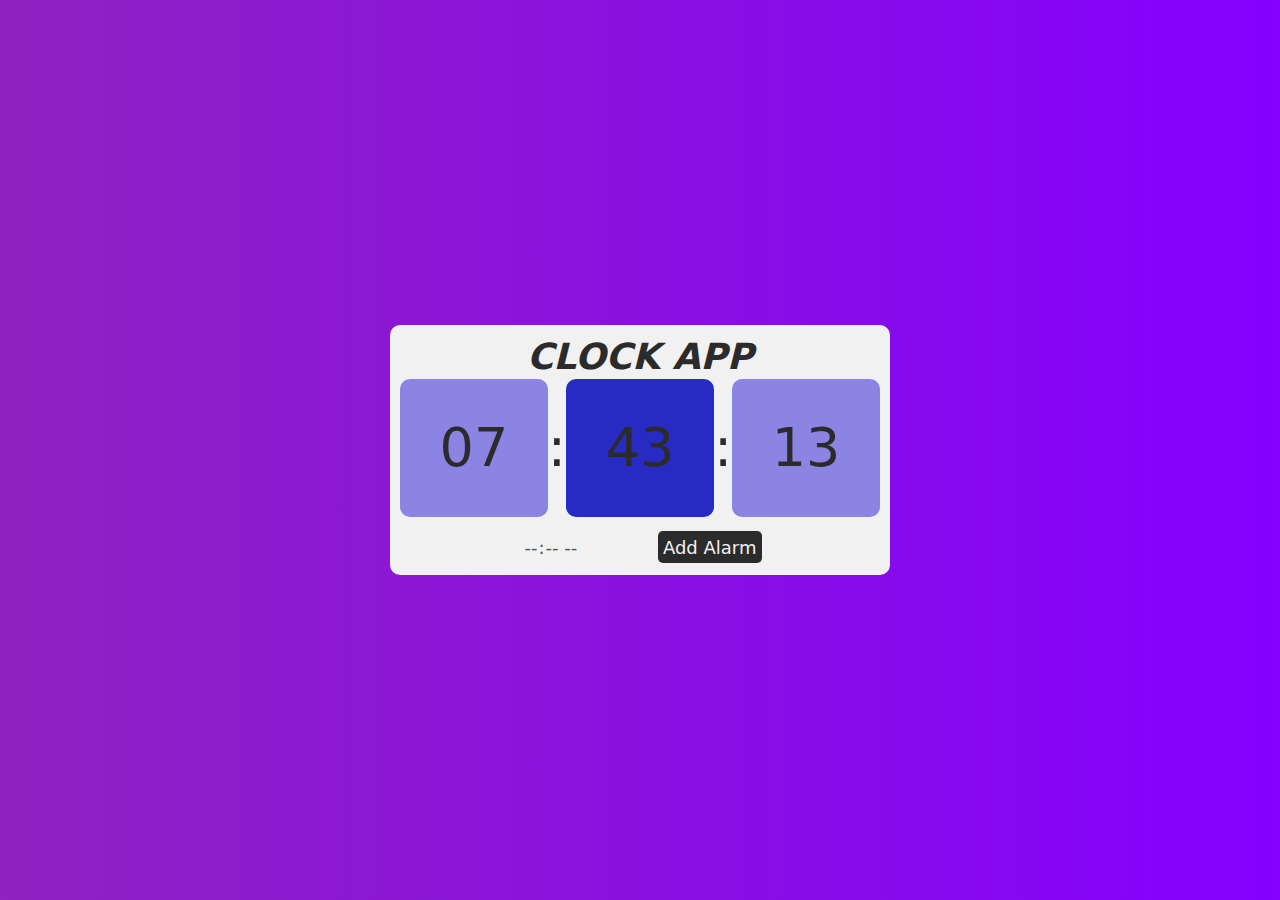
<file: U1/clock-app/index.html>
<!DOCTYPE html>
<html lang="en">
<head>
    <meta charset="UTF-8">
    <meta name="viewport" content="width=device-width, initial-scale=1.0">
    <title>clock-app</title>
    <link rel="stylesheet" href="assets/css/base.css">
    <link rel="stylesheet" href="assets/css/clock.css">
</head>
<body>
    <main class="container">
        <section class="clock">
            <header class="header-clock">
                <h1>CLOCK APP</h1>
            </header>
            <article class="body-clock">
                <div class="box hours">
                    <span id="hours">00</span>
                </div>
                :
                <div class="box minutes">
                    <span id="minutes">00</span>
                </div>
                :
                <div class="box seconds">
                    <span id="seconds">00</span>
                </div>
            </article>
            <footer class="footer-clock">
                <form class="formAlarm" id="formAlarm">
                    <input type="time" name="time" class="form-control">
                    <button type="submit" class="btn">Add Alarm</button>
                </form>
            </footer>
        </section>
    </main>
    <script src="assets/js/app.js"></script>
</body>
</html>
</file>
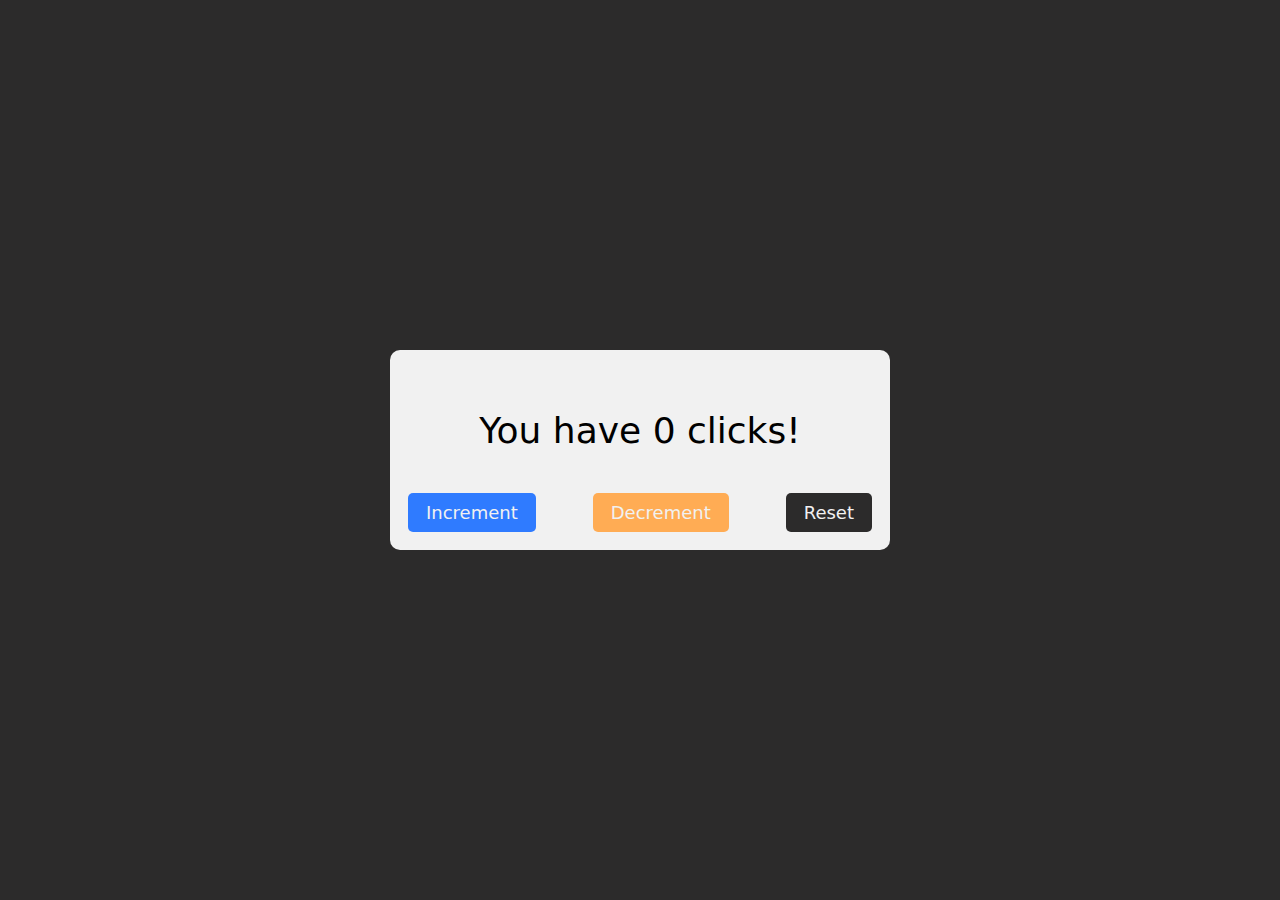
<file: U1/count-clicks/index.html>
<!DOCTYPE html>
<html>
    <head>
        <meta charset="UTF-8">
        <meta name="description" content="Button that counts clicks">
        <title> Count clicks!</title>
        <meta name="viewport" content="width=device-width, initial-scale=1.8">
        <link rel="stylesheet" href="style.css">
        <script defer src="app.js"></script>
    </head>
    <body>
        <main class="container">
            <section class="card">
                <article class="card-info"> 
                    <p>
                        You have <span id="clicks"> 0 </span> clicks!
                    </p>
                </article>
                <article class="card-buttons">
                    <button id="add" class="btn btn-primary">
                        Increment  
                    </button>
                    <button id="sub" class="btn btn-secondary">
                        Decrement  
                    </button>
                    <button id="reset" class="btn btn-reset">
                        Reset 
                    </button>
                </article>
            </section>
        </main>
    </body>
</html>
</file>
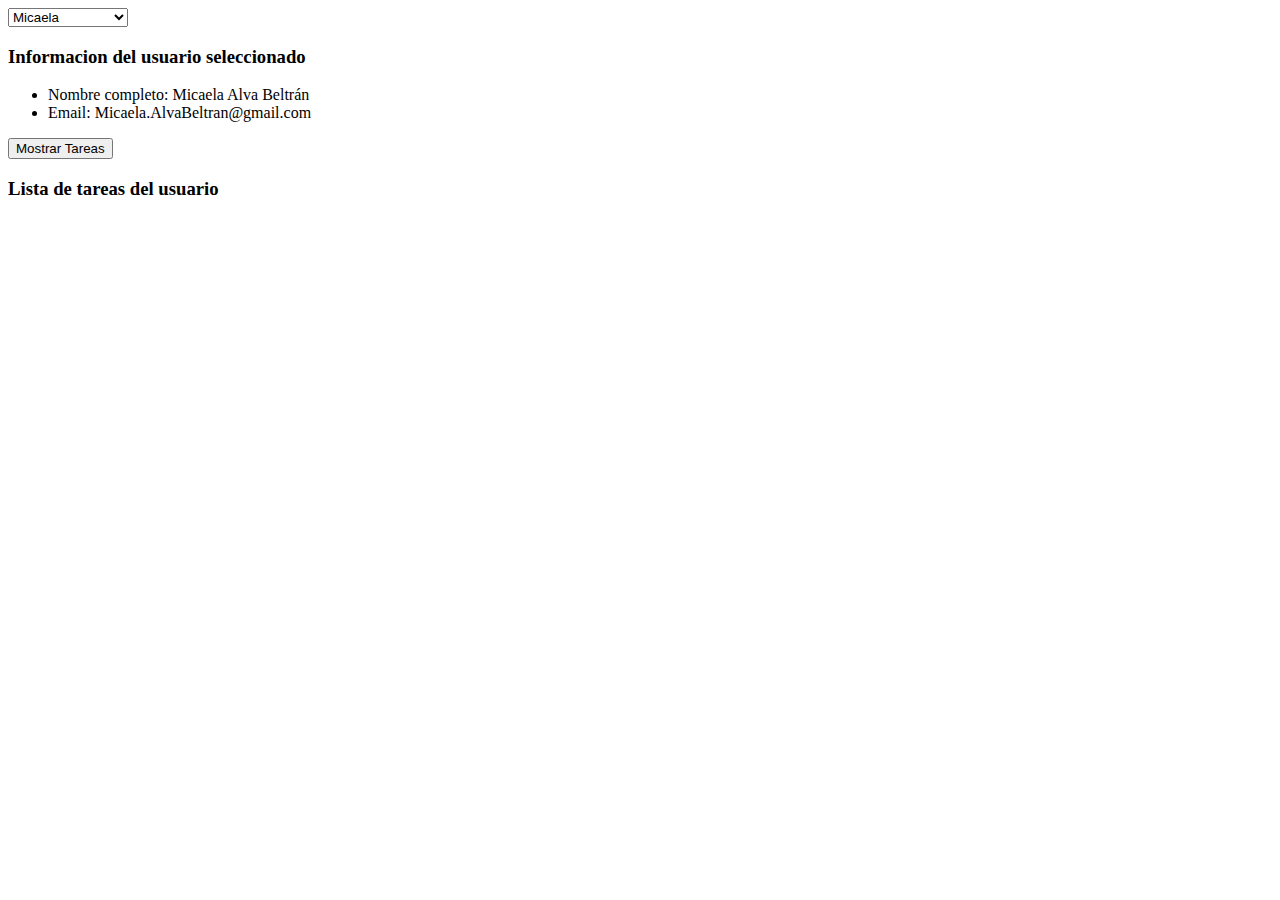
<file: U1/todo-app/index.html>
<!DOCTYPE html>
<html lang="en">
  <head>
    <meta charset="UTF-8">
    <meta name="viewport" content="width=device-width, initial-scale=1.0">
    <title>Todo App</title>

    <!-- Estilos Css -->
    <style>
      * {
        box-sizing: border-box;
      }
    </style>
  </head>
  <body>
    <main class="container">
      <section class="userselects">
          <select id="select-users"></select>
      </section>
      <section class="user-container" id="user-container">
          <!-- Elemento de listas como se deben de ver las tareas -->
          <h3>Informacion del usuario seleccionado</h3>
          <ul>
            <li>Nombre completo: <span id="user-fullname"></span></li>
            <li>Email: <span id="user-email"></li>
          </ul>
        </div>
        <button id="show-tasks-btn">Mostrar Tareas</button>
      </section>
      <section class="task-container" id="task-container">
        <!-- Elemento de lista, para mostar las tareas -->
        <h3>Lista de tareas del usuario</h3>
        <ul id="tasks-list"></ul>
      </section>
    </main>

    <script src="assets/js/app.js"></script>
  </body>
</html>
</file>
<file: U1/clock-app/assets/css/base.css>
:root {
    --gradient-color-1: rgb(143, 34, 193);
    --gradient-color-2: rgb(132, 0, 255);
    --gradient-color-3: rgba(37, 24, 213, 0.5);
    --gradient-color-4: rgba(28, 31, 192, 0.944);
    --white-color: #f1f1f1;
    --black-color: #2c2b2b;
    --font-size: 18px;
  }
  
  * {
    font-size: var(--font-size);
    padding: 0;
    margin: 0;
    box-sizing: border-box;
    position: relative;
    min-width: 0;
    font-family: system-ui, -apple-system, BlinkMacSystemFont, 'Segoe UI', Roboto, Oxygen, Ubuntu, Cantarell, 'Open Sans', 'Helvetica Neue', sans-serif;
  }
  
  body {
    min-height: 100vh;
    background: -moz-linear-gradient(left, var(--gradient-color-1) 0%, var(--gradient-color-2) 100%);
    background: -webkit-gradient(left top, right top, color-stop(0%, var(--gradient-color-1)), color-stop(100%, var(--gradient-color-2)));
    background: -webkit-linear-gradient(left, var(--gradient-color-1) 0%, rgba(67,198,172,1) 100%);
    background: -o-linear-gradient(left, var(--gradient-color-1) 0%,var(--gradient-color-2) 100%);
    background: -ms-linear-gradient(left, var(--gradient-color-1) 0%, var(--gradient-color-2) 100%);
    background: linear-gradient(to right,var(--gradient-color-1) 0%,var(--gradient-color-2) 100%);
    filter: progid:DXImageTransform.Microsoft.gradient( startColorstr='#191654', endColorstr='#43c6ac', GradientType=1 );
  }
  
  h1,h2,h3,h4 {
    text-wrap: balance;
  }
  
  p {
    text-wrap: pretty;
  }
  
  button:active {
    opacity: 0.7;
  }
</file>
<file: U1/clock-app/assets/css/clock.css>
.container {
    position: absolute;
    top: 50%;
    left: 50%;
    transform: translate(-50%, -50%);
  }
  
  .clock {
    width: 500px;
    height: 250px;
    background-color: var(--white-color);
  
    border-radius: 10px;
    padding: 10px;
  
    display: grid;
    grid-template-columns: 1fr;
    grid-template-rows: 1fr 60% 1fr;
    grid-template-areas:
      "header"
      "body"
      "footer"
    ;
  }
  
  .header-clock {
    grid-area: header;
    
    display: flex;
    justify-content: center;
    align-items: center;
  }
  
  .header-clock h1 {
    font-size: 2rem;
    font-style: italic;
    color: var(--black-color);
  }
  
  .body-clock {
    grid-area: body;
  
    display: flex;
    justify-content: space-evenly;
    align-items: center;
    font-size: 3rem;
    color: var(--black-color);
  }
  
  .body-clock .box {
    width: 100%;
    height: 100%;
    display: flex;
    justify-content: center;
    align-items: center;
    border-radius: 10px;
  }
  
  .body-clock .box:nth-child(1),
  .body-clock .box:nth-child(3){
    background-color: var(--gradient-color-3);
    
  }
  
  .body-clock .box:nth-child(2){
    background-color: var(--gradient-color-4);
    
  }
  
  .body-clock .box span {
    font-size: 3rem;
    color: var(--black-color-);
  }
  
  .footer-clock {
    grid-area: footer;
    padding-top: 0.7rem;
  
    display: flex;
    align-self: center;
    justify-content: center;
  }
  
  .btn,
  .form-control {
    padding: 0.3rem;
  }
  
  .btn {
    border: none;
    border-radius: 5px;
    background-color: var(--black-color);
    color: var(--white-color);
  }
  
  .btn:active {
    border: solid 1px var(--black-color);
  }
  
  .form-control {
    border: none;
    background-color: transparent;
  }
  
  .form-control:active {
    border: solid 1px var(--gradient-color-2);
  }
</file>
<file: U1/count-clicks/style.css>
:root {
    /* Colors */
    --primary-color: #2F7BFF;
    --secondary-color: #FFAC54;
    --white-color: #F1F1F1;
    --black-color: #2C2B2B;
    /*Font size*/
    --font-size: 18px;
}

*{
    margin: 0;
    padding: 0;
    font-size: var(--font-size);
    box-sizing: border-box;
    position: relative;
    font-family: system-ui, -apple-system, BlinkMacSystemFont, 'Segoe UI', Roboto, Oxygen, Ubuntu, Cantarell, 'Open Sans', 'Helvetica Neue', sans-serif;
}

body{
    min-height: 100vh;
    background-color: var(--black-color);
}

button:active {
    opacity: 0.7;
}

.container {
    position: absolute;
    top: 50%;
    left: 50%;
    transform: translate(-50%, -50%);
}

.card {
    background-color: var(--white-color);
    width: 500px;
    height: 200px;
    border-radius: 10px;
    padding: 1rem;
    display: grid;
    grid-template-columns: 1fr;  
    grid-template-rows: repeat(5,1fr);
    grid-template-areas: 
        " card-info "
        " card-info "
        " card-info "
        " card-info "
        " card-buttons "
    ;
}

.card-info {
    grid-area: card-info;
    display: flex;
    justify-content: center;
    align-items: center;
}

.card-info  p,
.card-info  p span
{
  font-size: 2rem;
}

.card-buttons {
    grid-area: card-buttons;
    display: flex;
    justify-content: space-between;
}

.btn{
    padding: 0.5rem 1rem;
    border-radius: 5px;
    border: none;
    color: var(--white-color);
}

.btn-primary {
    background-color: var(--primary-color);
}

.btn-secondary {
    background-color: var(--secondary-color);
}

.btn-reset {
    background-color: var(--black-color);
}
</file>
